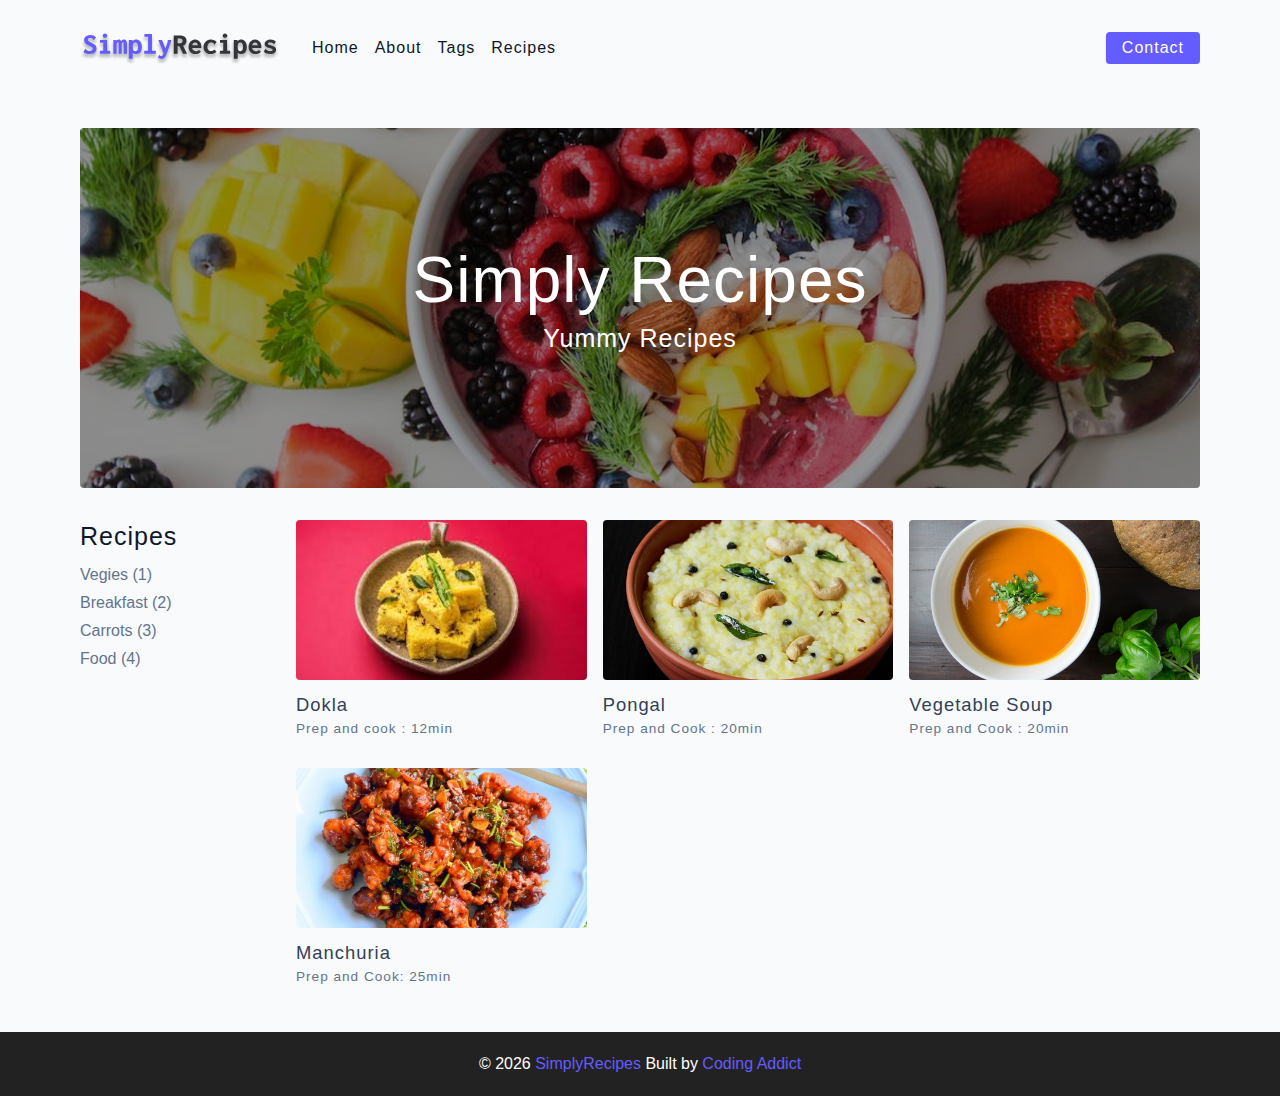
<file: index.html>
<!DOCTYPE html>
<html lang="en">
  <head>
    <meta charset="UTF-8" />
    <meta http-equiv="X-UA-Compatible" content="IE=edge" />
    <meta name="viewport" content="width=device-width, initial-scale=1.0" />
    <title>Simply Recipes || Final</title>
    <!-- favicon -->
    <link rel="shortcut icon" href="./assets/favicon.ico" type="image/x-icon" />
    <!-- normalize -->
    <link rel="stylesheet" href="./css/normalize.css" />
    <!-- font-awesome -->
    <link
      rel="stylesheet"
      href="https://cdnjs.cloudflare.com/ajax/libs/font-awesome/5.14.0/css/all.min.css"
    />
    <!-- main css -->
    <link rel="stylesheet" href="./css/main.css" />
  </head>
  <body>
    <!-- nav  -->
    <nav class="navbar">
      <div class="nav-center">
        <div class="nav-header">
          <a href="index.html" class="nav-logo">
            <img src="./assets/logo.svg" alt="simply recipes" />
          </a>
          <button class="nav-btn btn">
            <i class="fas fa-align-justify"></i>
          </button>
        </div>
        <div class="nav-links">
          <a href="index.html" class="nav-link"> home </a>
          <a href="about.html" class="nav-link"> about </a>
          <a href="tags.html" class="nav-link"> tags </a>
          <a href="recipes.html" class="nav-link"> recipes </a>

          <div class="nav-link contact-link">
            <a href="contact.html" class="btn"> contact </a>
          </div>
        </div>
      </div>
    </nav>
    <!-- end of nav -->
    <!-- main -->
    <main class="page">
      <!-- header -->
      <header class="hero">
        <div class="hero-container">
          <div class="hero-text">
            <h1>simply recipes</h1>
            <h4>Yummy recipes</h4>
          </div>
        </div>
      </header>
      <!-- end of header -->
      <section class="recipes-container">
        <!-- tag container -->
        <div class="tags-container">
          <h4>recipes</h4>
          <div class="tags-list">
            <a href="tag-template.html">vegies (1)</a>
            <a href="tag-template.html">Breakfast (2)</a>
            <a href="tag-template.html">Carrots (3)</a>
            <a href="tag-template.html">Food (4)</a>
          </div>
        </div>
        <!-- end of tag container -->
        <!-- recipes list -->
        <div class="recipes-list">
          <!-- single recipe -->
          <a href="single-recipe.html" class="recipe">
            <img
              src="./assets/recipes/reciepe.jpeg"
              class="img recipe-img"
              alt=""
            />
            <h5>dokla</h5>
            <p>Prep and cook : 12min</p>
          </a>
          <!-- end of single recipe -->
          <!-- single recipe -->
          <a href="single-recipe.html" class="recipe">
            <img
              src="./assets/recipes/reciepe-1.jpeg"
              class="img recipe-img"
              alt=""
            />
            <h5>Pongal</h5>
            <p>Prep and Cook : 20min</p>
          </a>
          <!-- end of single recipe -->
          <!-- single recipe -->
          <a href="single-recipe.html" class="recipe">
            <img
              src="./assets/recipes/recipe-3.jpeg"
              class="img recipe-img"
              alt=""
            />
            <h5>Vegetable Soup</h5>
            <p>Prep and Cook : 20min </p>
          </a>
          <!-- end of single recipe -->
          <!-- single recipe -->
          <a href="single-recipe.html" class="recipe">
            <img
              src="./assets/recipes/reciepe-2.jpeg"
              class="img recipe-img"
              alt=""
            />
            <h5>Manchuria</h5>
            <p>Prep  and Cook: 25min </p>
          </a>
          <!-- end of single recipe -->
        </div>
        <!-- end of recipes list -->
      </section>
    </main>
    <!-- end of main -->
    <!-- footer -->
    <footer class="page-footer">
      <p>
        &copy; <span id="date"></span>
        <span class="footer-logo">SimplyRecipes</span> Built by
        <a href="https://www.johnsmilga.com/">Coding Addict</a>
      </p>
    </footer>
    <script src="./js/app.js"></script>
  </body>
</html>
</file>
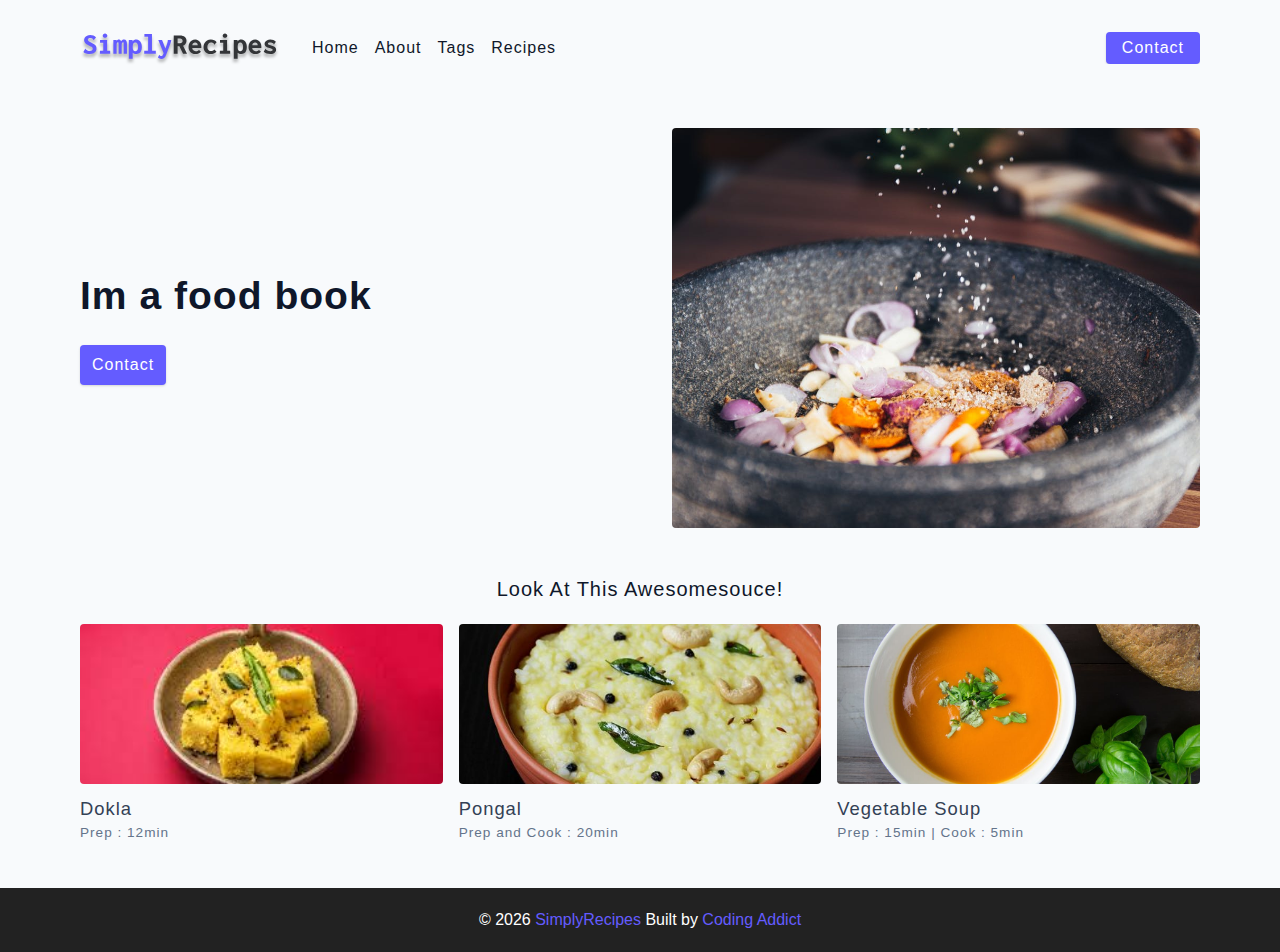
<file: about.html>
<!DOCTYPE html>
<html lang="en">
  <head>
    <meta charset="UTF-8" />
    <meta http-equiv="X-UA-Compatible" content="IE=edge" />
    <meta name="viewport" content="width=device-width, initial-scale=1.0" />
    <title>About || Final</title>
    <!-- favicon -->
    <link rel="shortcut icon" href="./assets/favicon.ico" type="image/x-icon" />
    <!-- normalize -->
    <link rel="stylesheet" href="./css/normalize.css" />
    <!-- font-awesome -->
    <link
      rel="stylesheet"
      href="https://cdnjs.cloudflare.com/ajax/libs/font-awesome/5.14.0/css/all.min.css"
    />
    <!-- main css -->
    <link rel="stylesheet" href="./css/main.css" />
  </head>
  <body>
    <!-- nav  -->
    <nav class="navbar">
      <div class="nav-center">
        <div class="nav-header">
          <a href="index.html" class="nav-logo">
            <img src="./assets/logo.svg" alt="simply recipes" />
          </a>
          <button class="nav-btn btn">
            <i class="fas fa-align-justify"></i>
          </button>
        </div>
        <div class="nav-links">
          <a href="index.html" class="nav-link"> home </a>
          <a href="about.html" class="nav-link"> about </a>
          <a href="tags.html" class="nav-link"> tags </a>
          <a href="recipes.html" class="nav-link"> recipes </a>

          <div class="nav-link contact-link">
            <a href="contact.html" class="btn"> contact </a>
          </div>
        </div>
      </div>
    </nav>
    <!-- end of nav -->
    <main class="page">
      <section class="about-page">
        <article>
          <h2>Im a food book</h2>
          <p>
<!--             Taxidermy forage glossier letterpress heirloom before they sold out
            you probably haven't heard of them banh mi biodiesel chia. -->
          </p>
          <p>
<!--             Taiyaki tumblr flexitarian jean shorts brunch, aesthetic salvia
            retro. -->
          </p>
          <a href="contact.html" class="btn"> contact </a>
        </article>
        <!-- needs fixes -->
        <img
          src="./assets/about.jpeg"
          alt="Person Pouring Salt in Bowl"
          class="img about-img"
        />
      </section>
      <section class="featured-recipes">
        <h5 class="featured-title">Look At This Awesomesouce!</h5>
        <div class="recipes-list">
          <!-- single recipe -->
          <a href="single-recipe.html" class="recipe">
            <img
             src="./assets/recipes/reciepe.jpeg"
              class="img recipe-img"
              alt=""
            />
            <h5>dokla</h5>
            <p>Prep : 12min</p>
          </a>
          <!-- end of single recipe -->
          <!-- single recipe -->
          <a href="single-recipe.html" class="recipe">
            <img
              src="./assets/recipes/reciepe-1.jpeg"
              class="img recipe-img"
              alt=""
            />
            <h5>Pongal</h5>
            <p>Prep and Cook : 20min </p>
          </a>
          <!-- end of single recipe -->
          <!-- single recipe -->
          <a href="single-recipe.html" class="recipe">
            <img
              src="./assets/recipes/recipe-3.jpeg"
              class="img recipe-img"
              alt=""
            />
            <h5>Vegetable Soup</h5>
            <p>Prep : 15min | Cook : 5min</p>
          </a>
          <!-- end of single recipe -->
        </div>
      </section>
    </main>
    <!-- footer -->
    <footer class="page-footer">
      <p>
        &copy; <span id="date"></span>
        <span class="footer-logo">SimplyRecipes</span> Built by
        <a href="https://www.johnsmilga.com/">Coding Addict</a>
      </p>
    </footer>
    <script src="./js/app.js"></script>
  </body>
</html>
</file>
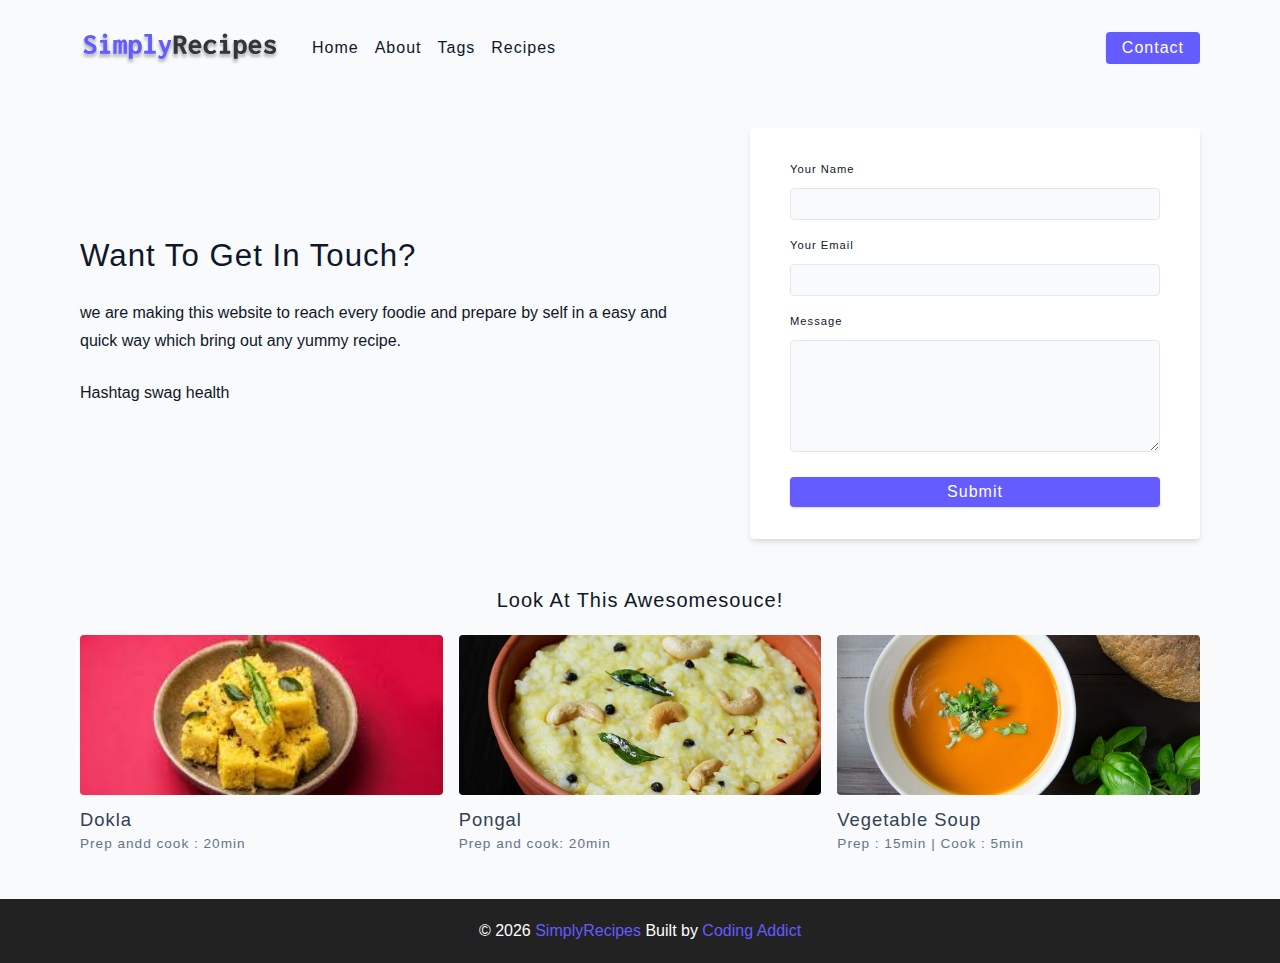
<file: contact.html>
<!DOCTYPE html>
<html lang="en">
  <head>
    <meta charset="UTF-8" />
    <meta http-equiv="X-UA-Compatible" content="IE=edge" />
    <meta name="viewport" content="width=device-width, initial-scale=1.0" />
    <title>Contact || Final</title>
    <!-- favicon -->
    <link rel="shortcut icon" href="./assets/favicon.ico" type="image/x-icon" />
    <!-- normalize -->
    <link rel="stylesheet" href="./css/normalize.css" />
    <!-- font-awesome -->
    <link
      rel="stylesheet"
      href="https://cdnjs.cloudflare.com/ajax/libs/font-awesome/5.14.0/css/all.min.css"
    />
    <!-- main css -->
    <link rel="stylesheet" href="./css/main.css" />
  </head>
  <body>
    <!-- nav  -->
    <nav class="navbar">
      <div class="nav-center">
        <div class="nav-header">
          <a href="index.html" class="nav-logo">
            <img src="./assets/logo.svg" alt="simply recipes" />
          </a>
          <button class="nav-btn btn">
            <i class="fas fa-align-justify"></i>
          </button>
        </div>
        <div class="nav-links">
          <a href="index.html" class="nav-link"> home </a>
          <a href="about.html" class="nav-link"> about </a>
          <a href="tags.html" class="nav-link"> tags </a>
          <a href="recipes.html" class="nav-link"> recipes </a>

          <div class="nav-link contact-link">
            <a href="contact.html" class="btn"> contact </a>
          </div>
        </div>
      </div>
    </nav>
    <!-- end of nav -->
    <main class="page">
     <section class="contact-container">
          <article class="contact-info">
            <h3>Want To Get In Touch?</h3>
            <p>
             we are making this website to reach every foodie and prepare by self in a easy and quick way which bring out any yummy recipe.
            </p>
<!--             <p>insta: simply_food</p> -->
            <p>
              Hashtag swag health </p>
          </article>
          <article>
            <form class="form contact-form">
              <div class="form-row">
                <label html="name" class="form-label">your name</label>
                <input type="text" name="name" id="name" class="form-input" />
              </div>
              <div class="form-row">
                <label html="email" class="form-label">your email</label>
                <input type="text" name="email" id="email" class="form-input" />
              </div>
              <div class="form-row">
                <label html="message" class="form-label">message</label>
                <textarea name="message" id="message" class="form-textarea"></textarea>
              </div>
              <button type="submit" class="btn btn-block">
                submit
              </button>
            </form>
          </article>
        </section>
     <!-- featured recipes -->
       <section class="featured-recipes">
        <h5 class="featured-title">Look At This Awesomesouce!</h5>
        <div class="recipes-list">
          <!-- single recipe -->
          <a href="single-recipe.html" class="recipe">
            <img
              src="./assets/recipes/reciepe.jpeg"
              class="img recipe-img"
              alt=""
            />
            <h5>Dokla</h5>
            <p>Prep andd cook  : 20min </p>
          </a>
          <!-- end of single recipe -->
          <!-- single recipe -->
          <a href="single-recipe.html" class="recipe">
            <img
              src="./assets/recipes/reciepe-1.jpeg"
              class="img recipe-img"
              alt=""
            />
            <h5>Pongal</h5>
            <p>Prep  and cook: 20min</p>
          </a>
          <!-- end of single recipe -->
          <!-- single recipe -->
          <a href="single-recipe.html" class="recipe">
            <img
              src="./assets/recipes/recipe-3.jpeg"
              class="img recipe-img"
              alt=""
            />
            <h5>Vegetable Soup</h5>
            <p>Prep : 15min | Cook : 5min</p>
          </a>
          <!-- end of single recipe -->
        </div>
      </section>
    </main>
    <!-- footer -->
    <footer class="page-footer">
      <p>
        &copy; <span id="date"></span>
        <span class="footer-logo">SimplyRecipes</span> Built by
        <a href="https://www.johnsmilga.com/">Coding Addict</a>
      </p>
    </footer>
    <script src="./js/app.js"></script>
  </body>
</html>
</file>
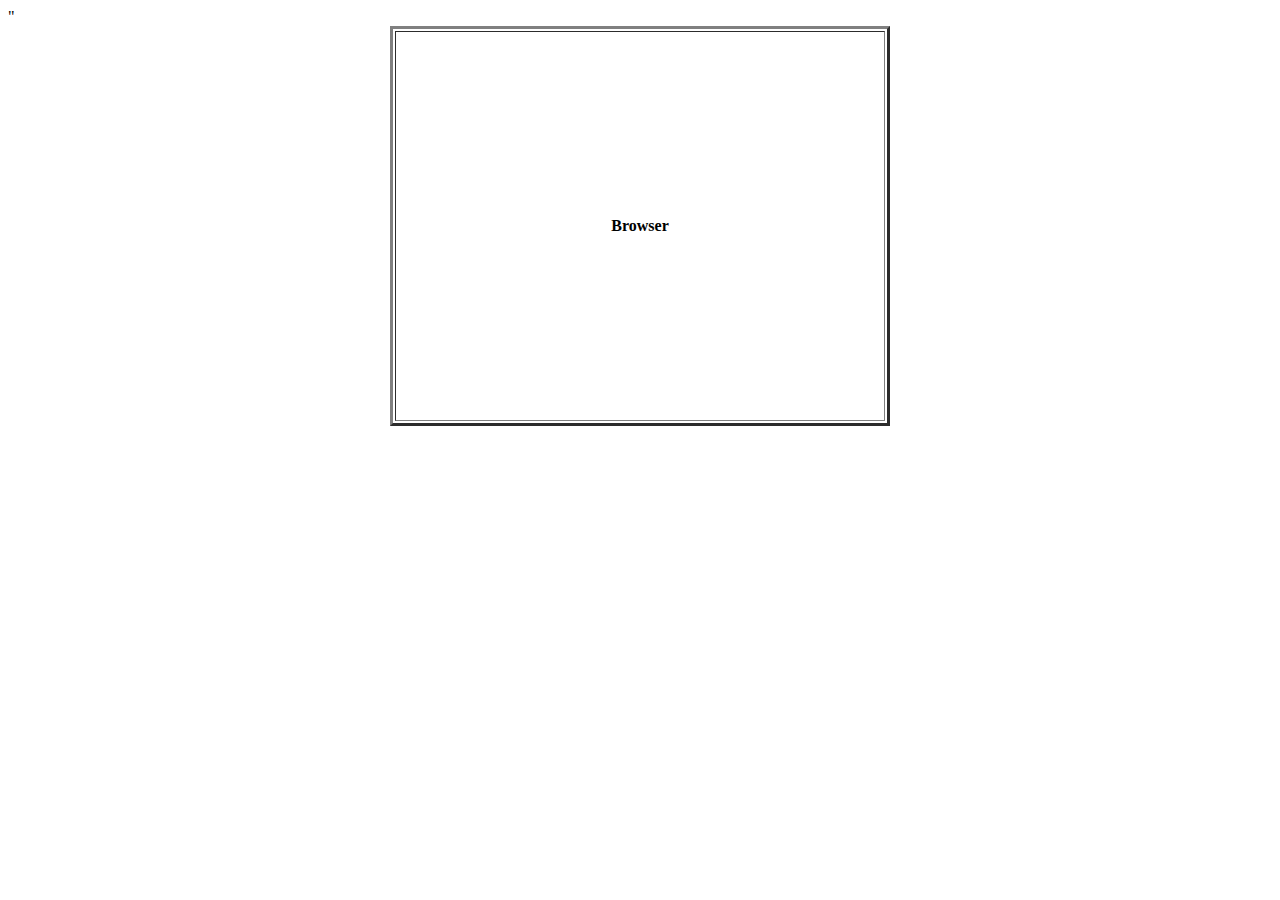
<file: o.html>
<html>
    <head><title> Table</title></head>
    <body style="backgrounf-color="pink">
        <table border="3" align="center" height="400" width="500">
            <tr>
                <th rowspan=2> Browser</th>
            "
            </tr>
        </table>
    </body>
</file>
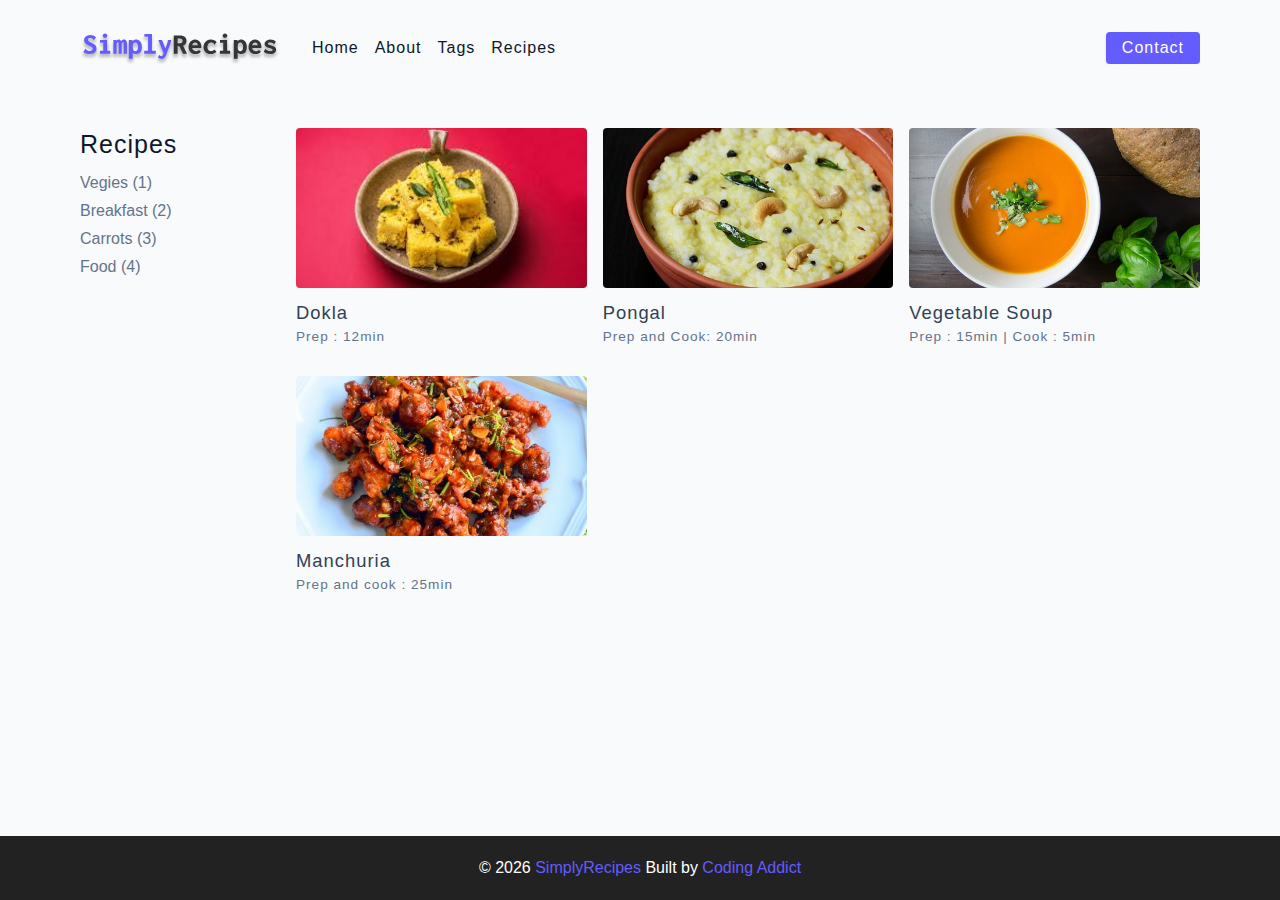
<file: recipes.html>
<!DOCTYPE html>
<html lang="en">
  <head>
    <meta charset="UTF-8" />
    <meta http-equiv="X-UA-Compatible" content="IE=edge" />
    <meta name="viewport" content="width=device-width, initial-scale=1.0" />
    <title>Recipes || Final</title>
    <!-- favicon -->
    <link rel="shortcut icon" href="./assets/favicon.ico" type="image/x-icon" />
    <!-- normalize -->
    <link rel="stylesheet" href="./css/normalize.css" />
    <!-- font-awesome -->
    <link
      rel="stylesheet"
      href="https://cdnjs.cloudflare.com/ajax/libs/font-awesome/5.14.0/css/all.min.css"
    />
    <!-- main css -->
    <link rel="stylesheet" href="./css/main.css" />
  </head>
  <body>
    <!-- nav  -->
    <nav class="navbar">
      <div class="nav-center">
        <div class="nav-header">
          <a href="index.html" class="nav-logo">
            <img src="./assets/logo.svg" alt="simply recipes" />
          </a>
          <button class="nav-btn btn">
            <i class="fas fa-align-justify"></i>
          </button>
        </div>
        <div class="nav-links">
          <a href="index.html" class="nav-link"> home </a>
          <a href="about.html" class="nav-link"> about </a>
          <a href="tags.html" class="nav-link"> tags </a>
          <a href="recipes.html" class="nav-link"> recipes </a>

          <div class="nav-link contact-link">
            <a href="contact.html" class="btn"> contact </a>
          </div>
        </div>
      </div>
    </nav>
    <!-- end of nav -->
    <!-- main -->
    <main class="page">
      <section class="recipes-container">
        <!-- tag container -->
        <div class="tags-container">
          <h4>recipes</h4>
          <div class="tags-list">
            <a href="tag-template.html">Vegies (1)</a>
            <a href="tag-template.html">Breakfast (2)</a>
            <a href="tag-template.html">Carrots (3)</a>
            <a href="tag-template.html">Food (4)</a>
          </div>
        </div>
        <!-- end of tag container -->
        <!-- recipes list -->
        <div class="recipes-list">
          <!-- single recipe -->
          <a href="single-recipe.html" class="recipe">
            <img
              src="./assets/recipes/reciepe.jpeg"
              class="img recipe-img"
              alt=""
            />
            <h5>Dokla</h5>
            <p>Prep : 12min </p>
          </a>
          <!-- end of single recipe -->
          <!-- single recipe -->
          <a href="single-recipe.html" class="recipe">
            <img
              src="./assets/recipes/reciepe-1.jpeg"
              class="img recipe-img"
              alt=""
            />
            <h5>Pongal</h5>
            <p>Prep and Cook: 20min</p>
          </a>
          <!-- end of single recipe -->
          <!-- single recipe -->
          <a href="single-recipe.html" class="recipe">
            <img
              src="./assets/recipes/recipe-3.jpeg"
              class="img recipe-img"
              alt=""
            />
            <h5>Vegetable Soup</h5>
            <p>Prep : 15min | Cook : 5min</p>
          </a>
          <!-- end of single recipe -->
          <!-- single recipe -->
          <a href="single-recipe.html" class="recipe">
            <img
              src="./assets/recipes/reciepe-2.jpeg"
              class="img recipe-img"
              alt=""
            />
            <h5>Manchuria</h5>
            <p>Prep and cook : 25min</p>
          </a>
          <!-- end of single recipe -->
        </div>
      </section>
    </main>
    <!-- end of main -->
    <!-- footer -->
    <footer class="page-footer">
      <p>
        &copy; <span id="date"></span>
        <span class="footer-logo">SimplyRecipes</span> Built by
        <a href="https://www.johnsmilga.com/">Coding Addict</a>
      </p>
    </footer>
    <script src="./js/app.js"></script>
  </body>
</html>
</file>
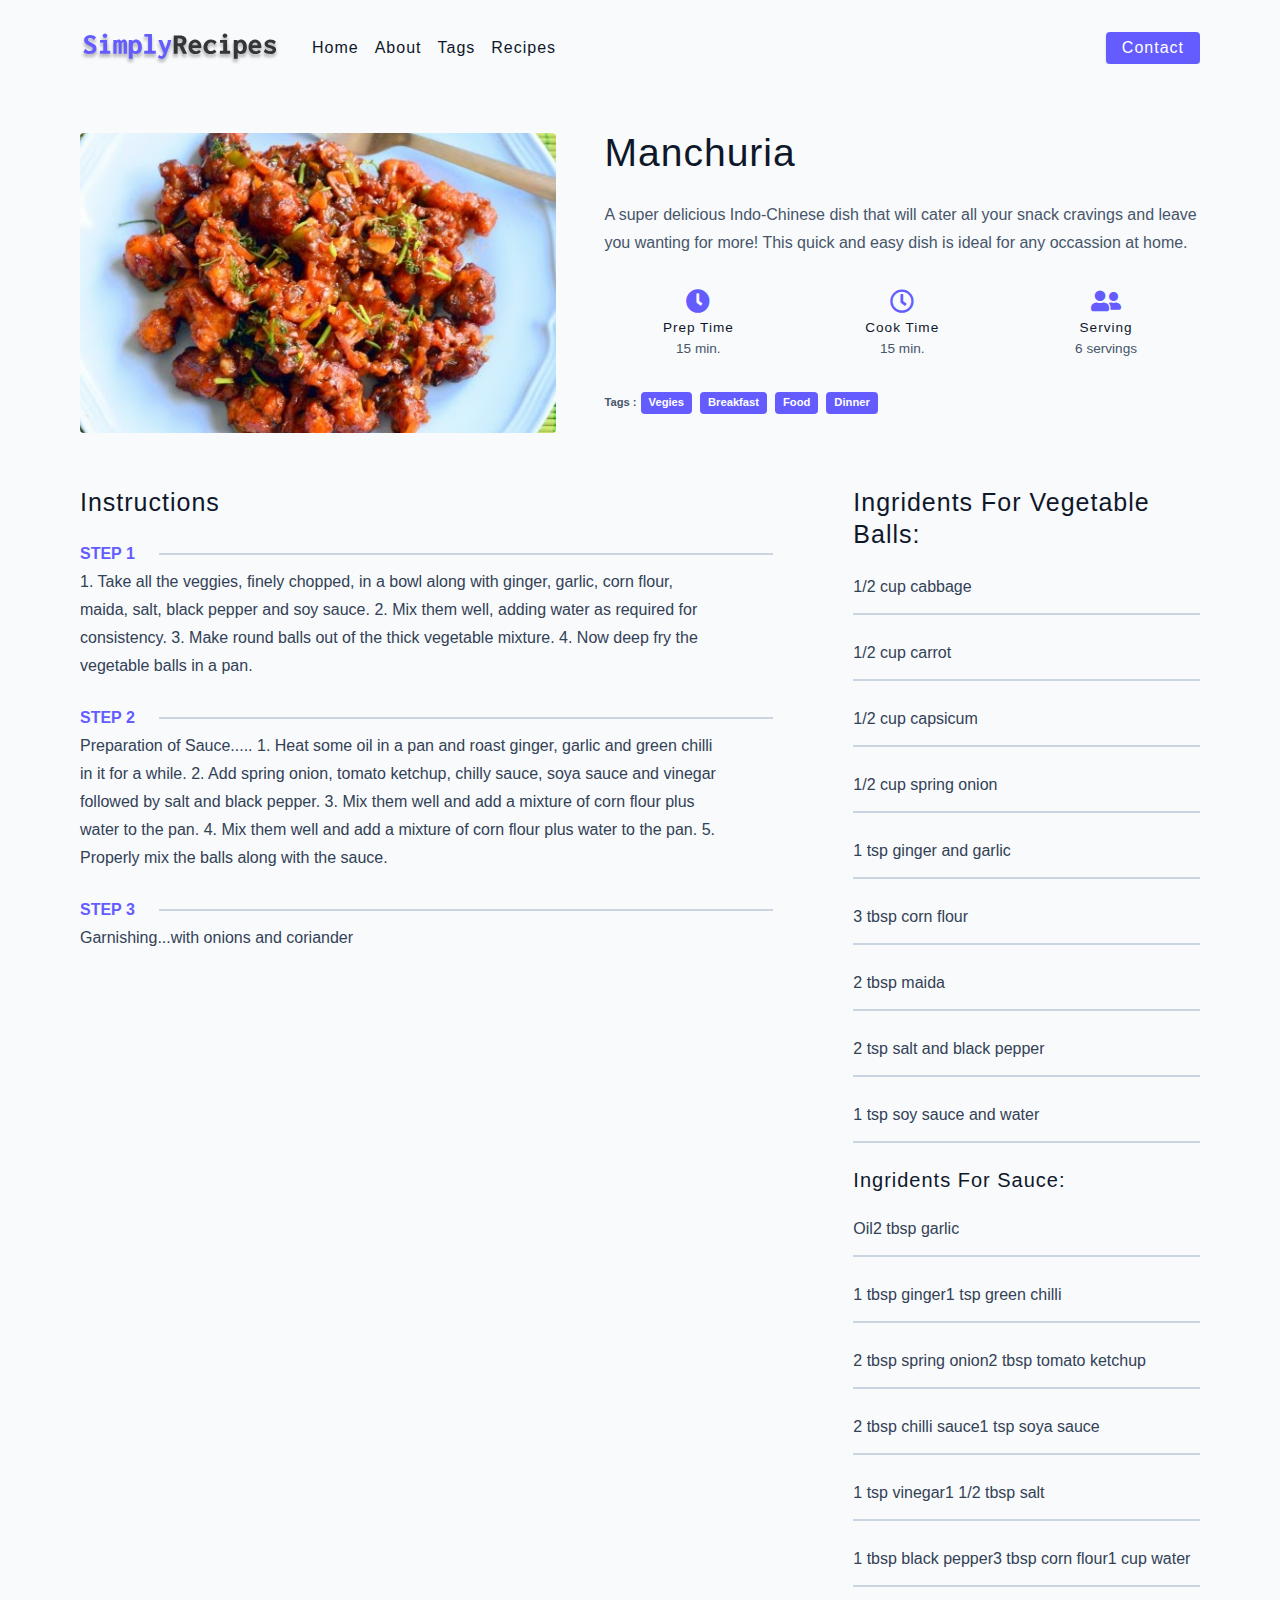
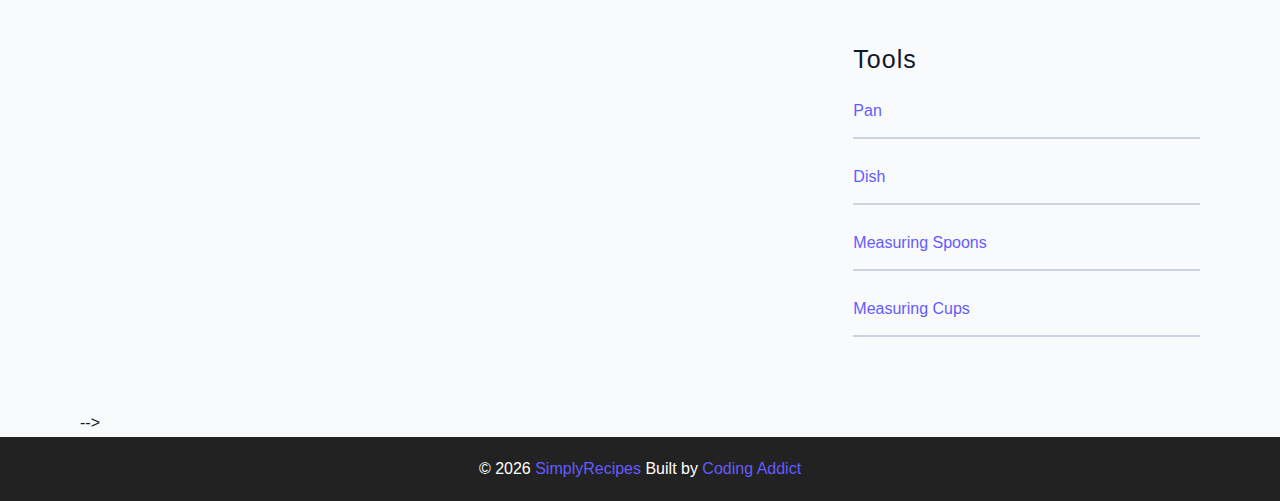
<file: single-recipe.html>
<!DOCTYPE html>
<html lang="en">
  <head>
    <meta charset="UTF-8" />
    <meta http-equiv="X-UA-Compatible" content="IE=edge" />
    <meta name="viewport" content="width=device-width, initial-scale=1.0" />
    <title>Single Recipe || Final</title>
    <!-- favicon -->
    <link rel="shortcut icon" href="./assets/favicon.ico" type="image/x-icon" />
    <!-- normalize -->
    <link rel="stylesheet" href="./css/normalize.css" />
    <!-- font-awesome -->
    <link
      rel="stylesheet"
      href="https://cdnjs.cloudflare.com/ajax/libs/font-awesome/5.14.0/css/all.min.css"
    />
    <!-- main css -->
    <link rel="stylesheet" href="./css/main.css" />
  </head>
  <body>
    <!-- nav  -->
    <nav class="navbar">
      <div class="nav-center">
        <div class="nav-header">
          <a href="index.html" class="nav-logo">
            <img src="./assets/logo.svg" alt="simply recipes" />
          </a>
          <button class="nav-btn btn">
            <i class="fas fa-align-justify"></i>
          </button>
        </div>
        <div class="nav-links">
          <a href="index.html" class="nav-link"> home </a>
          <a href="about.html" class="nav-link"> about </a>
          <a href="tags.html" class="nav-link"> tags </a>
          <a href="recipes.html" class="nav-link"> recipes </a>

          <div class="nav-link contact-link">
            <a href="contact.html" class="btn"> contact </a>
          </div>
        </div>
      </div>
    </nav>
    <!-- end of nav -->
    <main class="page">
      <div class="recipe-page">
        <section class="recipe-hero">
          <img
            src="./assets/recipes/reciepe-2.jpeg"
            class="img recipe-hero-img"
          />
          <article class="recipe-info">
            <h2>Manchuria</h2>
            <p>A super delicious Indo-Chinese dish that will cater all your snack cravings and leave you wanting for more! This quick and easy dish is ideal for any occassion at home.
                          </p>
            <div class="recipe-icons">
              <article>
                <i class="fas fa-clock"></i>
                <h5>prep time</h5>
                <p>15 min.</p>
              </article>
              <article>
                <i class="far fa-clock"></i>
                <h5>cook time</h5>
                <p>15 min.</p>
              </article>
              <article>
                <i class="fas fa-user-friends"></i>
                <h5>serving</h5>
                <p>6 servings</p>
              </article>
            </div>
            <p class="recipe-tags">
              Tags : <a href="tag-template.html">Vegies</a>
              <a href="tag-template.html">breakfast</a>
              <a href="tag-template.html">food</a>
              <a href="tag-template.html">dinner</a>
            </p>
          </article>
        </section>
        <!-- content -->
        <section class="recipe-content">
          <article>
            <h4>instructions</h4>
            <!-- single instruction -->
            <div class="single-instruction">
              <header>
                <p>step 1</p>
                <div></div>
              </header>
              <p>
               1. Take all the veggies, finely chopped, in a bowl along with ginger, garlic, corn flour, maida, salt, black pepper and soy sauce.
               2. Mix them well, adding water as required for consistency.
               3. Make round balls out of the thick vegetable mixture.
               4. Now deep fry the vegetable balls in a pan.
              </p>
            </div>
            <!-- end of single instruction -->
            <!-- single instruction -->
            <div class="single-instruction">
              <header>
                <p>step 2</p>
                <div></div>
              </header>
              <p>
                Preparation of Sauce.....
                
                1. Heat some oil in a pan and roast ginger, garlic and green chilli in it for a while.
                2. Add spring onion, tomato ketchup, chilly sauce, soya sauce and vinegar followed by salt and black pepper.
                3. Mix them well and add a mixture of corn flour plus water to the pan.
                4. Mix them well and add a mixture of corn flour plus water to the pan.
                5. Properly mix the balls along with the sauce.
              </p>
            </div>
            <!-- end of single instruction -->
            <!-- single instruction -->
            <div class="single-instruction">
              <header>
                <p>step 3</p>
                <div></div>
              </header>
              <p>
                Garnishing...with onions and coriander
              </p>
            </div>
            <!-- end of single instruction -->
          </article>
          <article class="second-column">
            <div>
              <h4>ingridents For vegetable balls:</h4>
              <p class="single-ingredient">1/2 cup cabbage</p>
              <p class="single-ingredient">1/2 cup carrot</p>
              <p class="single-ingredient">1/2 cup capsicum</p>
               <p class="single-ingredient"> 1/2 cup spring onion</p>
              <p class="single-ingredient">1 tsp ginger and garlic</p>
              <p class="single-ingredient">3 tbsp corn flour</p>
               <p class="single-ingredient"> 2 tbsp maida</p>
              <p class="single-ingredient">2 tsp salt and black pepper</p>
              <p class="single-ingredient">1 tsp soy sauce and water</p>
              <h5>ingridents For Sauce:</h4>
              <p class="single-ingredient">Oil2 tbsp garlic</p>
              <p class="single-ingredient">1 tbsp ginger1 tsp green chilli</p>
              <p class="single-ingredient">2 tbsp spring onion2 tbsp tomato ketchup</p>
               <p class="single-ingredient"> 2 tbsp chilli sauce1 tsp soya sauce</p>
              <p class="single-ingredient">1 tsp vinegar1 1/2 tbsp salt</p>
              <p class="single-ingredient">1 tbsp black pepper3 tbsp corn flour1 cup water
</p>
               



            </div>
            <div>
              <h4>tools</h4>
              <p class="single-tool">Pan</p>
              <p class="single-tool">dish </p>
              <p class="single-tool">Measuring Spoons</p>
              <p class="single-tool">Measuring Cups</p>
            </div>
          </article>
        </section>
      </div> -->
    </main>
    <!-- footer -->
    <footer class="page-footer">
      <p>
        &copy; <span id="date"></span>
        <span class="footer-logo">SimplyRecipes</span> Built by
        <a href="https://www.johnsmilga.com/">Coding Addict</a>
      </p>
    </footer>
    <script src="./js/app.js"></script>
  </body>
</html>
</file>
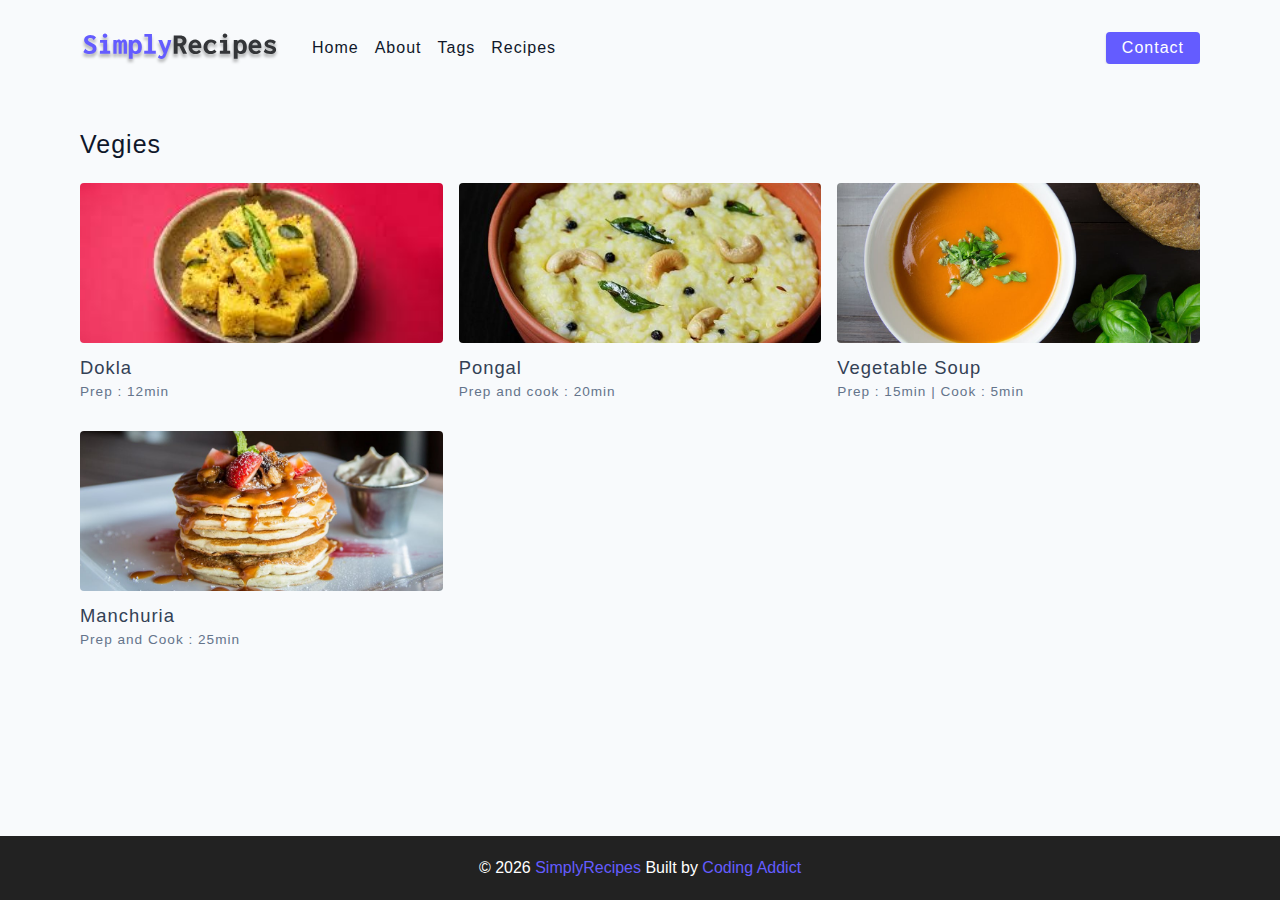
<file: tag-template.html>
<!DOCTYPE html>
<html lang="en">
  <head>
    <meta charset="UTF-8" />
    <meta http-equiv="X-UA-Compatible" content="IE=edge" />
    <meta name="viewport" content="width=device-width, initial-scale=1.0" />
    <title>Recipe Template || Final</title>
    <!-- favicon -->
    <link rel="shortcut icon" href="./assets/favicon.ico" type="image/x-icon" />
    <!-- normalize -->
    <link rel="stylesheet" href="./css/normalize.css" />
    <!-- font-awesome -->
    <link
      rel="stylesheet"
      href="https://cdnjs.cloudflare.com/ajax/libs/font-awesome/5.14.0/css/all.min.css"
    />
    <!-- main css -->
    <link rel="stylesheet" href="./css/main.css" />
  </head>
  <body>
    <!-- nav  -->
    <nav class="navbar">
      <div class="nav-center">
        <div class="nav-header">
          <a href="index.html" class="nav-logo">
            <img src="./assets/logo.svg" alt="simply recipes" />
          </a>
          <button class="nav-btn btn">
            <i class="fas fa-align-justify"></i>
          </button>
        </div>
        <div class="nav-links">
          <a href="index.html" class="nav-link"> home </a>
          <a href="about.html" class="nav-link"> about </a>
          <a href="tags.html" class="nav-link"> tags </a>
          <a href="recipes.html" class="nav-link"> recipes </a>

          <div class="nav-link contact-link">
            <a href="contact.html" class="btn"> contact </a>
          </div>
        </div>
      </div>
    </nav>
    <!-- end of nav -->
    <main class="page">
      <div class="featured-recipes">
        <h4>Vegies</h4>
          <!-- recipes list -->
        <div class="recipes-list">
          <!-- single recipe -->
          <a href="single-recipe.html" class="recipe">
            <img
              src="./assets/recipes/reciepe.jpeg"
              class="img recipe-img"
              alt=""
            />
            <h5>Dokla</h5>
            <p>Prep : 12min </p>
          </a>
          <!-- end of single recipe -->
          <!-- single recipe -->
          <a href="single-recipe.html" class="recipe">
            <img
              src="./assets/recipes/reciepe-1.jpeg"
              class="img recipe-img"
              alt=""
            />
            <h5>Pongal</h5>
            <p>Prep  and cook : 20min</p>
          </a>
          <!-- end of single recipe -->
          <!-- single recipe -->
          <a href="single-recipe.html" class="recipe">
            <img
              src="./assets/recipes/recipe-3.jpeg"
              class="img recipe-img"
              alt=""
            />
            <h5>Vegetable Soup</h5>
            <p>Prep : 15min | Cook : 5min</p>
          </a>
          <!-- end of single recipe -->
          <!-- single recipe -->
          <a href="single-recipe.html" class="recipe">
            <img
              src="./assets/recipes/recipe-4.jpeg"
              class="img recipe-img"
              alt=""
            />
            <h5>Manchuria</h5>
            <p>Prep and Cook  : 25min</p>
          </a>
          <!-- end of single recipe -->
        </div>
        <!-- end of recipe list -->
      </div>
          
    </main>
    <!-- footer -->
    <footer class="page-footer">
      <p>
        &copy; <span id="date"></span>
        <span class="footer-logo">SimplyRecipes</span> Built by
        <a href="https://www.johnsmilga.com/">Coding Addict</a>
      </p>
    </footer>
    <script src="./js/app.js"></script>
  </body>
</html>
</file>
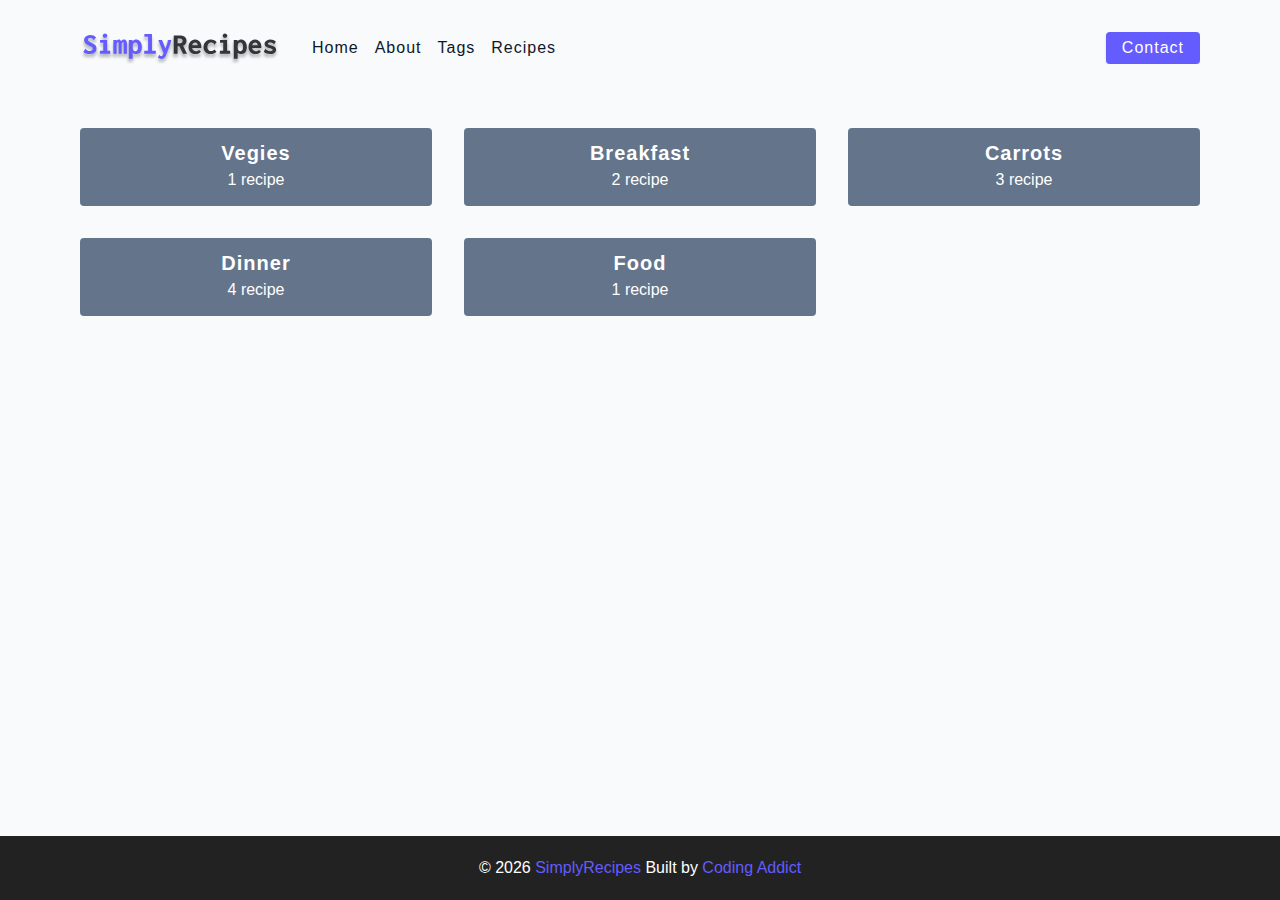
<file: tags.html>
<!DOCTYPE html>
<html lang="en">
  <head>
    <meta charset="UTF-8" />
    <meta http-equiv="X-UA-Compatible" content="IE=edge" />
    <meta name="viewport" content="width=device-width, initial-scale=1.0" />
    <title>Tags || Final</title>
    <!-- favicon -->
    <link rel="shortcut icon" href="./assets/favicon.ico" type="image/x-icon" />
    <!-- normalize -->
    <link rel="stylesheet" href="./css/normalize.css" />
    <!-- font-awesome -->
    <link
      rel="stylesheet"
      href="https://cdnjs.cloudflare.com/ajax/libs/font-awesome/5.14.0/css/all.min.css"
    />
    <!-- main css -->
    <link rel="stylesheet" href="./css/main.css" />
  </head>
  <body>
    <!-- nav  -->
    <nav class="navbar">
      <div class="nav-center">
        <div class="nav-header">
          <a href="index.html" class="nav-logo">
            <img src="./assets/logo.svg" alt="simply recipes" />
          </a>
          <button class="nav-btn btn">
            <i class="fas fa-align-justify"></i>
          </button>
        </div>
        <div class="nav-links">
          <a href="index.html" class="nav-link"> home </a>
          <a href="about.html" class="nav-link"> about </a>
          <a href="tags.html" class="nav-link"> tags </a>
          <a href="recipes.html" class="nav-link"> recipes </a>

          <div class="nav-link contact-link">
            <a href="contact.html" class="btn"> contact </a>
          </div>
        </div>
      </div>
    </nav>
    <!-- end of nav -->
    <main class="page">
         <section class="tags-wrapper">
          <!-- single tag -->
              <a href="tag-template.html" class="tag">
                <h5>Vegies</h5>
                <p>1 recipe</p>
              </a>
            <!-- end of single tag -->
          <!-- single tag -->
              <a href="tag-template.html" class="tag">
                <h5>breakfast</h5>
                <p>2 recipe</p>
              </a>
            <!-- end of single tag -->
          <!-- single tag -->
              <a href="tag-template.html" class="tag">
                <h5>carrots</h5>
                <p>3 recipe</p>
              </a>
            <!-- end of single tag -->
          <!-- single tag -->
              <a href="tag-template.html" class="tag">
                <h5>dinner</h5>
                <p>4 recipe</p>
              </a>
            <!-- end of single tag -->
          <!-- single tag -->
              <a href="tag-template.html" class="tag">
                <h5>food</h5>
                <p>1 recipe</p>
              </a>
            <!-- end of single tag -->
        </section>
    </main>
    <!-- footer -->
    <footer class="page-footer">
      <p>
        &copy; <span id="date"></span>
        <span class="footer-logo">SimplyRecipes</span> Built by
        <a href="https://www.johnsmilga.com/">Coding Addict</a>
      </p>
    </footer>
    <script src="./js/app.js"></script>
  </body>
</html>
</file>
<file: css/main.css>
*,
::after,
::before {
  box-sizing: border-box;
}
/* fonts */

@import url('https://fonts.googleapis.com/css2?family=Roboto:wght@400;500;600&family=Montserrat&display=swap');
html {
  font-size: 100%;
} /*16px*/

:root {
  /* colors */
  --primary-100: #e2e0ff;
  --primary-200: #c1beff;
  --primary-300: #a29dff;
  --primary-400: #837dff;
  --primary-500: #645cff;
  --primary-600: #504acc;
  --primary-700: #3c3799;
  --primary-800: #282566;
  --primary-900: #141233;

  /* grey */
  --grey-50: #f8fafc;
  --grey-100: #f1f5f9;
  --grey-200: #e2e8f0;
  --grey-300: #cbd5e1;
  --grey-400: #94a3b8;
  --grey-500: #64748b;
  --grey-600: #475569;
  --grey-700: #334155;
  --grey-800: #1e293b;
  --grey-900: #0f172a;
  /* rest of the colors */
  --black: #222;
  --white: #fff;
  --red-light: #f8d7da;
  --red-dark: #842029;
  --green-light: #d1e7dd;
  --green-dark: #0f5132;

  /* fonts  */
  --headingFont: 'Roboto', sans-serif;
  --bodyFont: 'Nunito', sans-serif;
  --smallText: 0.7em;
  /* rest of the vars */
  --backgroundColor: var(--grey-50);
  --textColor: var(--grey-900);
  --borderRadius: 0.25rem;
  --letterSpacing: 1px;
  --transition: 0.3s ease-in-out all;
  --max-width: 1120px;
  --fixed-width: 600px;

  /* box shadow*/
  --shadow-1: 0 1px 3px 0 rgba(0, 0, 0, 0.1), 0 1px 2px 0 rgba(0, 0, 0, 0.06);
  --shadow-2: 0 4px 6px -1px rgba(0, 0, 0, 0.1),
    0 2px 4px -1px rgba(0, 0, 0, 0.06);
  --shadow-3: 0 10px 15px -3px rgba(0, 0, 0, 0.1),
    0 4px 6px -2px rgba(0, 0, 0, 0.05);
  --shadow-4: 0 20px 25px -5px rgba(0, 0, 0, 0.1),
    0 10px 10px -5px rgba(0, 0, 0, 0.04);
}

body {
  background: var(--backgroundColor);
  font-family: var(--bodyFont);
  font-weight: 400;
  line-height: 1.75;
  color: var(--textColor);
}

p {
  margin-top: 0;
  margin-bottom: 1.5rem;
  max-width: 40em;
}

h1,
h2,
h3,
h4,
h5 {
  margin: 0;
  margin-bottom: 1.38rem;
  font-family: var(--headingFont);
  font-weight: 400;
  line-height: 1.3;
  text-transform: capitalize;
  letter-spacing: var(--letterSpacing);
}

h1 {
  margin-top: 0;
  font-size: 3.052rem;
}

h2 {
  font-size: 2.441rem;
}

h3 {
  font-size: 1.953rem;
}

h4 {
  font-size: 1.563rem;
}

h5 {
  font-size: 1.25rem;
}

small,
.text-small {
  font-size: var(--smallText);
}

a {
  text-decoration: none;
}
ul {
  list-style-type: none;
  padding: 0;
}

.img {
  width: 100%;
  display: block;
  object-fit: cover;
}
/* buttons */

.btn {
  cursor: pointer;
  color: var(--white);
  background: var(--primary-500);
  border: transparent;
  border-radius: var(--borderRadius);
  letter-spacing: var(--letterSpacing);
  padding: 0.375rem 0.75rem;
  box-shadow: var(--shadow-1);
  transition: var(--transtion);
  text-transform: capitalize;
  display: inline-block;
}
.btn:hover {
  background: var(--primary-700);
  box-shadow: var(--shadow-3);
}
.btn-hipster {
  color: var(--primary-500);
  background: var(--primary-200);
}
.btn-hipster:hover {
  color: var(--primary-200);
  background: var(--primary-700);
}
.btn-block {
  width: 100%;
}

/* alerts */
.alert {
  padding: 0.375rem 0.75rem;
  margin-bottom: 1rem;
  border-color: transparent;
  border-radius: var(--borderRadius);
}

.alert-danger {
  color: var(--red-dark);
  background: var(--red-light);
}
.alert-success {
  color: var(--green-dark);
  background: var(--green-light);
}
/* form */

.form {
  width: 90vw;
  max-width: var(--fixed-width);
  background: var(--white);
  border-radius: var(--borderRadius);
  box-shadow: var(--shadow-2);
  padding: 2rem 2.5rem;
  margin: 3rem auto;
}
.form-label {
  display: block;
  font-size: var(--smallText);
  margin-bottom: 0.5rem;
  text-transform: capitalize;
  letter-spacing: var(--letterSpacing);
}
.form-input,
.form-textarea {
  width: 100%;
  padding: 0.375rem 0.75rem;
  border-radius: var(--borderRadius);
  background: var(--backgroundColor);
  border: 1px solid var(--grey-200);
}

.form-row {
  margin-bottom: 1rem;
}

.form-textarea {
  height: 7rem;
}
::placeholder {
  font-family: inherit;
  color: var(--grey-400);
}
.form-alert {
  color: var(--red-dark);
  letter-spacing: var(--letterSpacing);
  text-transform: capitalize;
}
/* alert */

@keyframes spinner {
  to {
    transform: rotate(360deg);
  }
}

.loading {
  width: 6rem;
  height: 6rem;
  border: 5px solid var(--grey-400);
  border-radius: 50%;
  border-top-color: var(--primary-500);
  animation: spinner 0.6s linear infinite;
}
.loading {
  margin: 0 auto;
}
/* title */

.title {
  text-align: center;
}

.title-underline {
  background: var(--primary-500);
  width: 7rem;
  height: 0.25rem;
  margin: 0 auto;
  margin-top: -1rem;
}

/*
=============== 
Navbar
===============
*/

.navbar {
  display: flex;
  align-items: center;
  justify-content: center;
}
.nav-center {
  width: 90vw;
  max-width: var(--max-width);
}
.nav-header {
  height: 6rem;
  display: flex;
  justify-content: space-between;
  align-items: center;
}
.nav-header img {
  width: 200px;
}
.nav-logo {
  display: flex;
  align-items: flex-end;
}

.nav-btn {
  padding: 0.15rem 0.75rem;
}
.nav-btn i {
  font-size: 1.25rem;
}
.nav-links {
  height: 0;
  overflow: hidden;
  display: flex;
  flex-direction: column;
  transition: var(--transition);
}
.show-links {
  height: 23.9375rem;
}

.nav-link {
  display: block;
  text-align: center;
  font-size: 1.25rem;
  text-transform: capitalize;
  color: var(--grey-900);
  letter-spacing: var(--letterSpacing);
  padding: 1rem 0;
  border-top: 1px solid var(--grey-500);
  transition: var(--transition);
}
.nav-link:hover {
  color: var(--primary-500);
}

.contact-link a {
  padding: 0.15rem 1rem;
}

@media screen and (min-width: 992px) {
  .navbar {
    height: 6rem;
  }
  .nav-center {
    display: flex;
    align-items: center;
  }
  .nav-header {
    padding: 0;
    margin-right: 2rem;
    height: auto;
  }

  .nav-btn {
    display: none;
  }
  .nav-links {
    height: auto !important;
    flex-direction: row;
    align-items: center;
    width: 100%;
  }
  .nav-link {
    padding: 0;
    border-top: none;
    margin-right: 1rem;
    font-size: 1rem;
  }
  .contact-link {
    margin-right: 0;
    margin-left: auto;
  }
}
/*
=============== 
Page
===============
*/

.page {
  width: 90vw;
  max-width: var(--max-width);
  margin: 0 auto;
}
.page {
  padding-top: 2rem;
  min-height: calc(100vh - (6rem + 4rem));
}
/*
=============== 
Footer
===============
*/

.page-footer {
  text-align: center;
  height: 4rem;
  display: flex;
  align-items: center;
  justify-content: center;
  background: var(--black);
  color: var(--white);
}
.page-footer h5 {
  margin-top: 0;
  margin-bottom: 0;
}
.page-footer p {
  margin-bottom: 0;
}
.page-footer .footer-logo,
.page-footer a {
  color: var(--primary-500);
}
/*
=============== 
Hero
===============
*/

.hero {
  height: 40vh;
  position: relative;
  margin-bottom: 2rem;
  background: url('../assets/main.jpeg') center/cover no-repeat;
  border-radius: var(--borderRadius);
}
.hero-container {
  position: absolute;
  top: 0;
  left: 0;
  width: 100%;
  height: 100%;
  display: flex;
  align-items: center;
  justify-content: center;
  background: rgba(0, 0, 0, 0.4);
  border-radius: var(--borderRadius);
}
.hero-text {
  color: var(--white);
  text-align: center;
}

@media only screen and (min-width: 768px) {
  .hero-text h1 {
    font-size: 4rem;
    margin-bottom: 0;
  }
}

/*
=============== 
Recipes 
===============
*/

.recipes-container {
  display: grid;
  gap: 2rem 1rem;
}

.recipes-list {
  display: grid;
  gap: 2rem 1rem;
  padding-bottom: 3rem;
}
.tags-container {
  order: 1;
  display: flex;
  flex-direction: column;
  padding-bottom: 3rem;
  /* background: blue; */
}
.tags-container h4 {
  margin-bottom: 0.5rem;
  font-weight: 500;
}
.tags-list {
  display: grid;
  grid-template-columns: 1fr 1fr 1fr;
}
.tags-list a {
  text-transform: capitalize;
  display: block;
  color: var(--grey-500);
  transition: var(--transition);
}
.tags-list a:hover {
  color: var(--primary-500);
}
.recipe {
  display: block;
}
.recipe-img {
  height: 15rem;
  border-radius: var(--borderRadius);
  margin-bottom: 1rem;
}
.recipe h5 {
  margin-bottom: 0;
  margin-top: 0.25rem;
  line-height: 1;
  color: var(--grey-700);
}
.recipe p {
  margin-bottom: 0;
  line-height: 1;
  color: var(--grey-500);
  margin-top: 0.5rem;
  letter-spacing: var(--letterSpacing);
}
@media screen and (min-width: 576px) {
  .recipes-list {
    grid-template-columns: 1fr 1fr;
  }
  .recipe-img {
    height: 10rem;
  }
}

@media screen and (min-width: 992px) {
  .recipes-container {
    grid-template-columns: 200px 1fr;
    gap: 1rem;
  }
  .recipes-list {
    grid-template-columns: 1fr 1fr;
  }

  .recipe p {
    font-size: 0.85rem;
  }
  .tags-container {
    order: 0;
    /* background: blue; */
  }
  .tags-list {
    display: grid;
    grid-template-columns: 1fr;
  }
}

@media screen and (min-width: 1200px) {
  .recipe h5 {
    font-size: 1.15rem;
  }
  .recipes-list {
    grid-template-columns: 1fr 1fr 1fr;
  }
}
/*
=============== 
Error
===============
*/
.error-page {
  text-align: center;
  padding-top: 5rem;
}
.error-page h1 {
  font-size: 9rem;
}
/*
=============== 
About Page
===============
*/

.about-page h2 {
  text-transform: none;
  font-weight: bold;
}
.about-page {
  display: grid;
  gap: 2rem 4rem;
  padding-bottom: 3rem;
}
.about-img {
  border-radius: var(--borderRadius);
  height: 300px;
}

@media screen and (min-width: 992px) {
  .about-page {
    grid-template-columns: 1fr 1fr;
    grid-template-rows: 400px;
    align-items: center;
  }
  .about-img {
    height: 100%;
  }
}

.featured-title {
  text-align: center;
}
/*
=============== 
Contact Page
===============
*/
.contact-form {
  width: 100%;
  margin: 0;
}
.contact-container {
  display: grid;
  gap: 2rem 3rem;
  padding-bottom: 3rem;
}
@media screen and (min-width: 992px) {
  .contact-container {
    grid-template-columns: 1fr 450px;
    align-items: center;
  }
}

/*
=============== 
Tags Page
===============
*/

.tags-wrapper {
  display: grid;
  gap: 2rem;
  padding-bottom: 3rem;
}
.tag {
  background: var(--grey-500);
  border-radius: var(--borderRadius);
  text-align: center;
  color: var(--white);
  transition: var(--transition);
  padding: 0.75rem 0;
}
.tag:hover {
  background: var(--primary-500);
}
.tag h5,
.tag p {
  margin-bottom: 0;
}
.tag h5 {
  font-weight: 600;
}
@media screen and (min-width: 576px) {
  .tags-wrapper {
    grid-template-columns: 1fr 1fr;
  }
}
@media screen and (min-width: 992px) {
  .tags-wrapper {
    grid-template-columns: 1fr 1fr 1fr;
  }
}

/*
=============== 
Recipe Template
===============
*/

.recipe-hero {
  display: grid;
  gap: 3rem;
}

.recipe-hero-img {
  height: 300px;
  border-radius: var(--borderRadius);
}
.recipe-info p {
  color: var(--grey-600);
}
.recipe-icons {
  display: grid;
  grid-template-columns: repeat(3, 1fr);
  gap: 1rem;
  margin: 2rem 0;
  text-align: center;
}
.recipe-icons i {
  font-size: 1.5rem;
  color: var(--primary-500);
}
.recipe-icons h5,
.recipe-icons p {
  margin-bottom: 0;
  font-size: 0.85em;
}

.recipe-icons p {
  color: var(--grey-600);
}
.recipe-tags {
  display: flex;
  align-items: center;
  flex-wrap: wrap;
  font-size: 0.7em;
  font-weight: 600;
}
.recipe-tags a {
  background: var(--primary-500);
  border-radius: var(--borderRadius);
  color: var(--white);
  padding: 0.05rem 0.5rem;
  margin: 0 0.25rem;
  text-transform: capitalize;
}
@media screen and (min-width: 992px) {
  .recipe-hero {
    grid-template-columns: 4fr 5fr;
    align-items: center;
  }
}
.recipe-content {
  padding: 3rem 0;
  display: grid;
  gap: 2rem 5rem;
}
@media screen and (min-width: 992px) {
  .recipe-content {
    grid-template-columns: 2fr 1fr;
  }
}
.single-instruction header {
  display: grid;
  grid-template-columns: auto 1fr;
  gap: 1.5rem;
  align-items: center;
}
.single-instruction header p {
  text-transform: uppercase;
  font-weight: 600;
  color: var(--primary-500);
  margin-bottom: 0;
}
.single-instruction > p {
  color: var(--grey-700);
}

.single-instruction header div {
  height: 2px;
  background: var(--grey-300);
}

.second-column {
  display: grid;
  row-gap: 2rem;
}

.single-ingredient {
  border-bottom: 2px solid var(--grey-300);
  padding-bottom: 0.75rem;
  color: var(--grey-700);
}
.single-tool {
  border-bottom: 2px solid var(--grey-300);
  padding-bottom: 0.75rem;
  color: var(--primary-500);
  text-transform: capitalize;
}
</file>
